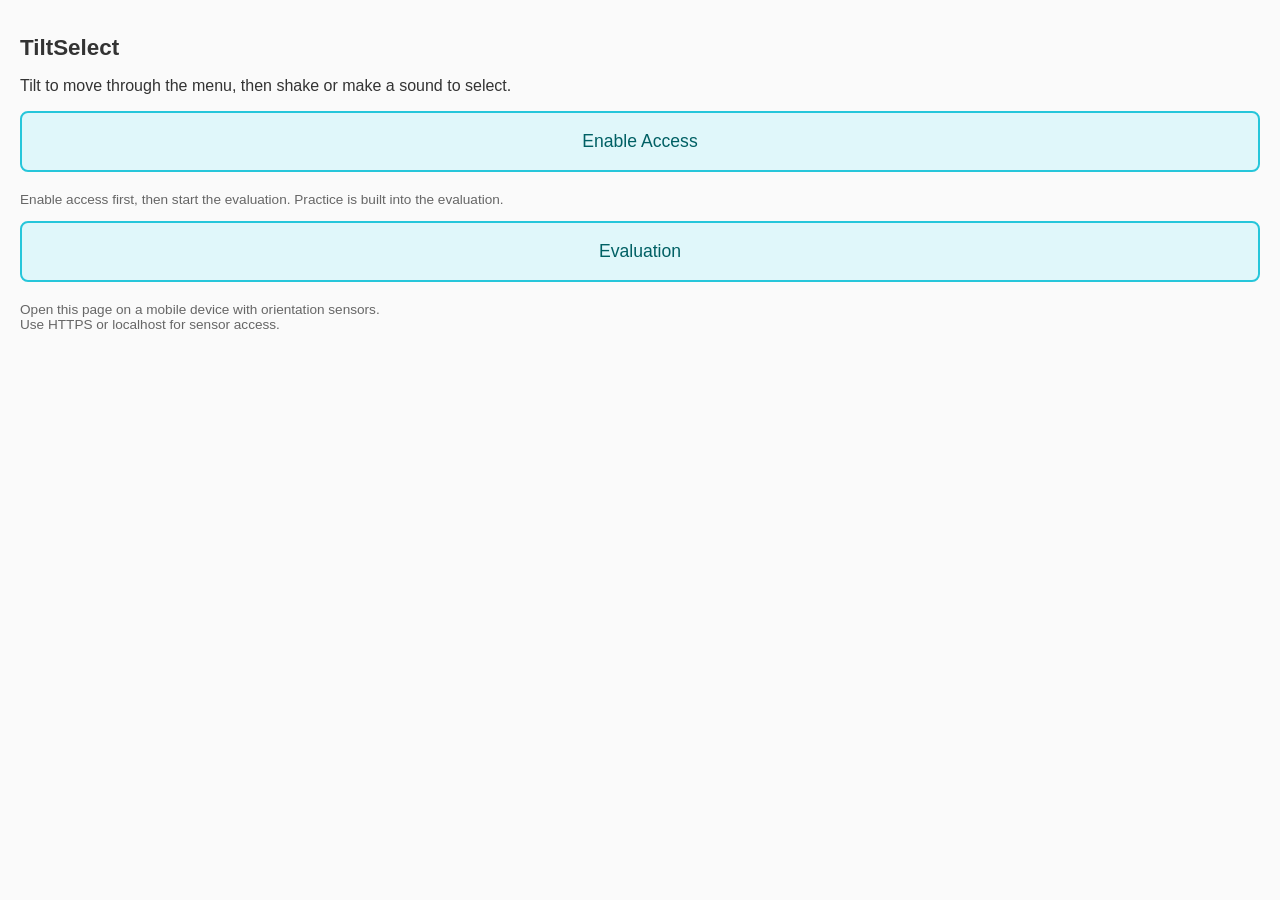
<file: index.html>
<!DOCTYPE html>
<html lang="en">
  <head>
    <meta charset="utf-8" />
    <meta name="viewport" content="width=device-width, initial-scale=1.0" />
    <title>TiltSelect</title>
    <style>
      body {
        font-family: Arial, Helvetica, sans-serif;
        margin: 0;
        padding: 20px;
        background: #fafafa;
        color: #333;
      }
      h1 { font-size: 1.4em; margin-bottom: 10px; }
      .nav-btn {
        display: block;
        width: 100%;
        padding: 18px;
        margin: 10px 0;
        font-size: 1.1em;
        border: 2px solid #26c6da;
        border-radius: 8px;
        background: #e0f7fa;
        color: #006064;
        cursor: pointer;
      }
      .nav-btn:active { background: #b2ebf2; }
      .info { font-size: 0.85em; color: #666; margin-top: 20px; }
    </style>
  </head>
  <body>
    <h1>TiltSelect</h1>
    <p>Tilt to move through the menu, then shake or make a sound to select.</p>
    <button class="nav-btn" id="enable-access-btn" onclick="enableAccess()">
      Enable Access
    </button>

    <p class="info" id="access-status">
      Enable access first, then start the evaluation. Practice is built into the evaluation.
    </p>

    <button class="nav-btn" onclick="goToEvaluation()">
      Evaluation
    </button>

    <p class="info">
      Open this page on a mobile device with orientation sensors.<br />
      Use HTTPS or localhost for sensor access.
    </p>

    <script>
      async function enableAccess() {
        const button = document.getElementById("enable-access-btn");
        const status = document.getElementById("access-status");

        button.disabled = true;
        button.textContent = "Enabling...";
        status.textContent = "Allow access when your phone asks.";

        try {
          if (
            typeof DeviceOrientationEvent !== "undefined" &&
            typeof DeviceOrientationEvent.requestPermission === "function"
          ) {
            await DeviceOrientationEvent.requestPermission();
          }

          if (
            typeof DeviceMotionEvent !== "undefined" &&
            typeof DeviceMotionEvent.requestPermission === "function"
          ) {
            await DeviceMotionEvent.requestPermission();
          }

          await navigator.mediaDevices.getUserMedia({ audio: true });
          sessionStorage.setItem("tiltselect_access_ready", "1");
          button.textContent = "Access Enabled";
          status.textContent =
            "Access enabled. You can now start the evaluation.";
        } catch (error) {
          sessionStorage.removeItem("tiltselect_access_ready");
          button.disabled = false;
          button.textContent = "Enable Access";
          status.textContent =
            "Access was not enabled. Please try again and allow the prompts.";
        }
      }

      function goToEvaluation() {
        const params = new URLSearchParams(window.location.search);
        const isAdmin = params.get("admin") === "1";
        location.href = isAdmin ? "evaluation.html?admin=1" : "evaluation.html";
      }

      if (sessionStorage.getItem("tiltselect_access_ready") === "1") {
        document.getElementById("enable-access-btn").textContent = "Access Enabled";
        document.getElementById("access-status").textContent =
          "Access is already enabled. You can now start the evaluation.";
      }
    </script>
  </body>
</html>
</file>
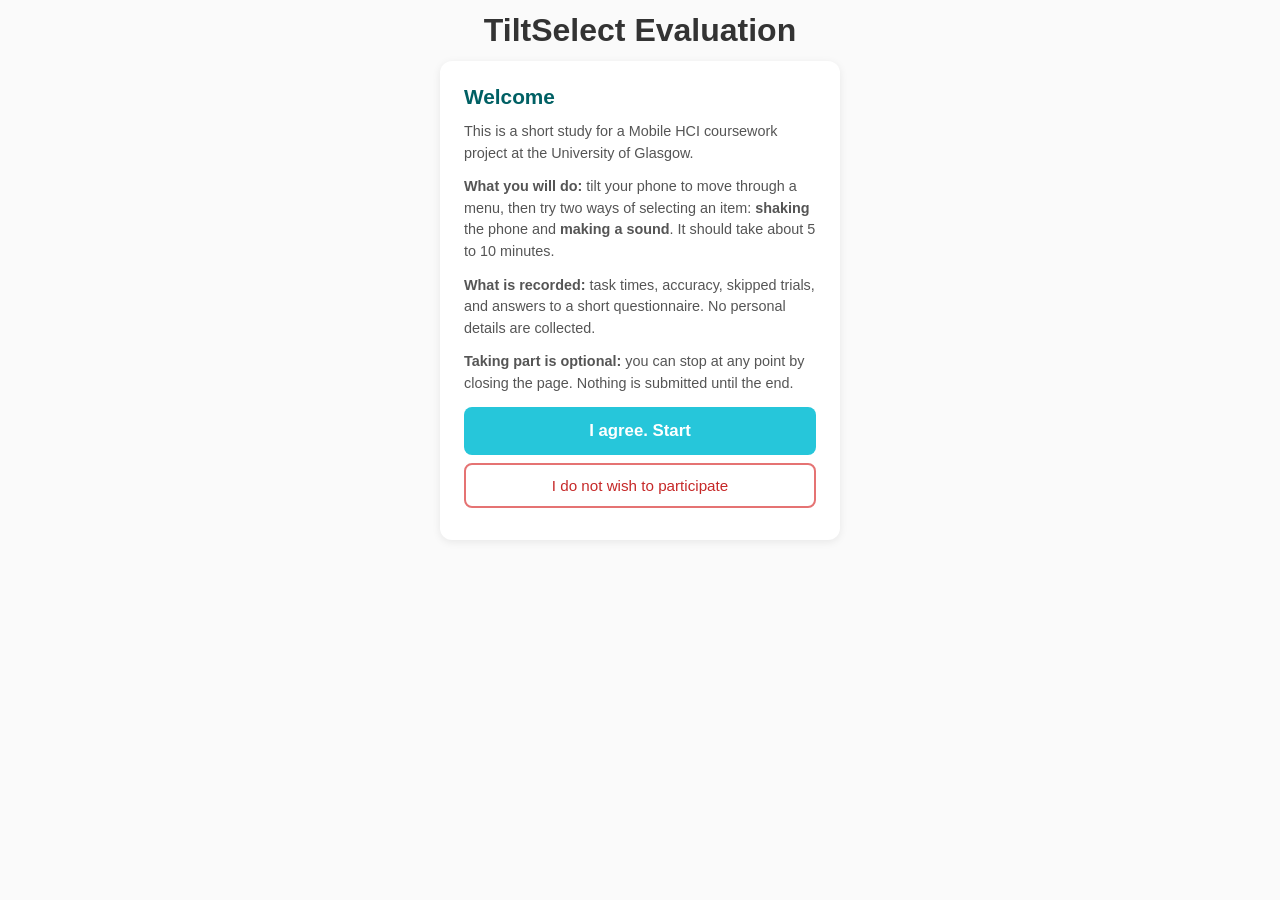
<file: evaluation.html>
<!DOCTYPE html>
<html lang="en">
  <head>
    <meta charset="utf-8" />
    <meta name="viewport" content="width=device-width, initial-scale=1.0" />
    <title>TiltSelect Evaluation</title>
    <link rel="stylesheet" href="style.css" />
  </head>
  <body>
    <div class="eval-header">
      <h1>TiltSelect Evaluation</h1>
    </div>

    <div id="consent-screen" class="screen">
      <div class="card">
        <h2>Welcome</h2>
        <p>This is a short study for a Mobile HCI coursework project at the University of Glasgow.</p>
        <p><strong>What you will do:</strong> tilt your phone to move through a menu, then try two ways of selecting an item: <strong>shaking</strong> the phone and <strong>making a sound</strong>. It should take about 5 to 10 minutes.</p>
        <p><strong>What is recorded:</strong> task times, accuracy, skipped trials, and answers to a short questionnaire. No personal details are collected.</p>
        <p><strong>Taking part is optional:</strong> you can stop at any point by closing the page. Nothing is submitted until the end.</p>
        <button class="btn-primary" onclick="acceptConsent()">I agree. Start</button>
        <button class="btn-secondary btn-danger" onclick="declineConsent()">I do not wish to participate</button>
      </div>
    </div>

    <div id="calibration-screen" class="screen" style="display:none;">
      <div class="card" style="text-align:center;">
        <h2>Calibration</h2>
        <p>Hold your phone in a comfortable, natural position.</p>
        <p>Hold still for a moment.</p>
        <div style="margin:16px 0;">
          <div style="background:#e0e0e0; border-radius:8px; height:12px; overflow:hidden;">
            <div id="cal-bar" style="background:#26c6da; height:100%; width:0%; transition:width 0.3s;"></div>
          </div>
          <p class="hint" id="cal-status">Waiting for sensor data...</p>
        </div>
      </div>
    </div>

    <div id="instructions-screen" class="screen" style="display:none;">
      <div class="card">
        <h2>How It Works</h2>
        <div id="condition-label" style="text-align:center; padding:8px 14px; border-radius:6px; font-size:0.85em; font-weight:bold; margin-bottom:12px; background:#e0f7fa; color:#006064;"></div>
        <div class="instruction-step">
          <div class="instruction-num">1</div>
          <div><strong>Tilt up/down</strong> to move the highlight through the menu items.</div>
        </div>
        <div class="instruction-step">
          <div class="instruction-num">2</div>
          <div><strong>Hold still</strong> on your target. The indicator will turn orange when it is ready.</div>
        </div>
        <div class="instruction-step">
          <div class="instruction-num">3</div>
          <div id="instruction-confirm"></div>
        </div>
        <p style="margin-top:16px; font-size:0.9em; color:#666;">You will start with practice. Take as long as you need. When you are ready, tap <strong>I'm ready</strong> to begin the real trials.</p>
        <button class="btn-primary" onclick="startOpenPractice()">Start Practice</button>
      </div>
    </div>

    <div id="eval-ui" style="display:none;">

      <div class="phase-banner" id="phase-banner">Practice</div>

      <div class="eval-info" id="trial-info" style="display:none;">
        <span>Trial <strong><span id="info-trial">0</span></strong> of <strong><span id="info-total">0</span></strong></span>
      </div>

      <div class="target-prompt waiting" id="target-prompt">
        Tap "Next" to begin
      </div>

      <div id="status-bar" class="status-bar status-targeting">Ready</div>

      <div class="shake-indicator" id="confirm-indicator">
        <div class="shake-icon" id="confirm-icon">&#8651;</div>
        <span id="confirm-label">Ready</span>
      </div>

      <div id="menu-container" class="menu-container">
        <div class="scrollbar-track" id="scrollbar-track">
          <div class="scrollbar-thumb" id="scrollbar-thumb"></div>
        </div>
        <div class="menu-items" id="menu-items">
          <div class="menu-item" data-index="0">Netflix</div>
          <div class="menu-item" data-index="1">YouTube</div>
          <div class="menu-item" data-index="2">Instagram</div>
          <div class="menu-item" data-index="3">Snapchat</div>
          <div class="menu-item" data-index="4">WhatsApp</div>
        </div>
      </div>

      <div class="eval-controls" id="eval-controls">
        <button id="next-trial-btn" onclick="nextTrial()">Next</button>
        <button id="skip-btn" onclick="skipTrial()" style="display:none; background:#fff3e0; border-color:#e65100; color:#e65100;">Skip this one</button>
      </div>

      <button class="btn-primary" id="ready-btn" onclick="endOpenPractice()" style="display:none; margin-top:8px; background:#ff9800;">I'm ready. Start the real trials</button>
    </div>

    <div class="screen" id="survey-screen" style="display:none;">
      <div class="card">
        <h3 id="survey-title">Post-Condition Questionnaire</h3>
        <p style="font-size:0.85em; color:#666; margin-bottom:12px;">
          Rate each statement from 1 (Strongly Disagree) to 7 (Strongly Agree).
        </p>

        <div class="survey-question">
          <p>1. It was easy to navigate to the correct item by tilting.</p>
          <div class="likert-scale">
            <label><input type="radio" name="q1" value="1" />1<br/>Strongly Disagree</label>
            <label><input type="radio" name="q1" value="2" />2</label>
            <label><input type="radio" name="q1" value="3" />3</label>
            <label><input type="radio" name="q1" value="4" />4</label>
            <label><input type="radio" name="q1" value="5" />5</label>
            <label><input type="radio" name="q1" value="6" />6</label>
            <label><input type="radio" name="q1" value="7" />7<br/>Strongly Agree</label>
          </div>
        </div>

        <div class="survey-question">
          <p>2. It was easy to confirm my selection using this method.</p>
          <div class="likert-scale">
            <label><input type="radio" name="q2" value="1" />1<br/>Strongly Disagree</label>
            <label><input type="radio" name="q2" value="2" />2</label>
            <label><input type="radio" name="q2" value="3" />3</label>
            <label><input type="radio" name="q2" value="4" />4</label>
            <label><input type="radio" name="q2" value="5" />5</label>
            <label><input type="radio" name="q2" value="6" />6</label>
            <label><input type="radio" name="q2" value="7" />7<br/>Strongly Agree</label>
          </div>
        </div>

        <div class="survey-question">
          <p>3. The confirmation method felt natural and intuitive.</p>
          <div class="likert-scale">
            <label><input type="radio" name="q3" value="1" />1<br/>Strongly Disagree</label>
            <label><input type="radio" name="q3" value="2" />2</label>
            <label><input type="radio" name="q3" value="3" />3</label>
            <label><input type="radio" name="q3" value="4" />4</label>
            <label><input type="radio" name="q3" value="5" />5</label>
            <label><input type="radio" name="q3" value="6" />6</label>
            <label><input type="radio" name="q3" value="7" />7<br/>Strongly Agree</label>
          </div>
        </div>

        <div class="survey-question">
          <p>4. The confirmation action required too much physical effort.</p>
          <div class="likert-scale">
            <label><input type="radio" name="q4" value="1" />1<br/>Strongly Disagree</label>
            <label><input type="radio" name="q4" value="2" />2</label>
            <label><input type="radio" name="q4" value="3" />3</label>
            <label><input type="radio" name="q4" value="4" />4</label>
            <label><input type="radio" name="q4" value="5" />5</label>
            <label><input type="radio" name="q4" value="6" />6</label>
            <label><input type="radio" name="q4" value="7" />7<br/>Strongly Agree</label>
          </div>
        </div>

        <div class="survey-question">
          <p>5. The system sometimes confirmed when I did not intend it to.</p>
          <div class="likert-scale">
            <label><input type="radio" name="q5" value="1" />1<br/>Strongly Disagree</label>
            <label><input type="radio" name="q5" value="2" />2</label>
            <label><input type="radio" name="q5" value="3" />3</label>
            <label><input type="radio" name="q5" value="4" />4</label>
            <label><input type="radio" name="q5" value="5" />5</label>
            <label><input type="radio" name="q5" value="6" />6</label>
            <label><input type="radio" name="q5" value="7" />7<br/>Strongly Agree</label>
          </div>
        </div>

        <div class="survey-question">
          <p>6. The visual feedback made it clear what was happening at all times.</p>
          <div class="likert-scale">
            <label><input type="radio" name="q6" value="1" />1<br/>Strongly Disagree</label>
            <label><input type="radio" name="q6" value="2" />2</label>
            <label><input type="radio" name="q6" value="3" />3</label>
            <label><input type="radio" name="q6" value="4" />4</label>
            <label><input type="radio" name="q6" value="5" />5</label>
            <label><input type="radio" name="q6" value="6" />6</label>
            <label><input type="radio" name="q6" value="7" />7<br/>Strongly Agree</label>
          </div>
        </div>

        <div class="survey-question">
          <p>7. I was able to complete selections quickly.</p>
          <div class="likert-scale">
            <label><input type="radio" name="q7" value="1" />1<br/>Strongly Disagree</label>
            <label><input type="radio" name="q7" value="2" />2</label>
            <label><input type="radio" name="q7" value="3" />3</label>
            <label><input type="radio" name="q7" value="4" />4</label>
            <label><input type="radio" name="q7" value="5" />5</label>
            <label><input type="radio" name="q7" value="6" />6</label>
            <label><input type="radio" name="q7" value="7" />7<br/>Strongly Agree</label>
          </div>
        </div>

        <div class="survey-question">
          <p>8. I would feel comfortable using this method in a public setting.</p>
          <div class="likert-scale">
            <label><input type="radio" name="q8" value="1" />1<br/>Strongly Disagree</label>
            <label><input type="radio" name="q8" value="2" />2</label>
            <label><input type="radio" name="q8" value="3" />3</label>
            <label><input type="radio" name="q8" value="4" />4</label>
            <label><input type="radio" name="q8" value="5" />5</label>
            <label><input type="radio" name="q8" value="6" />6</label>
            <label><input type="radio" name="q8" value="7" />7<br/>Strongly Agree</label>
          </div>
        </div>

        <div id="comparison-questions" style="display:none;">
          <hr style="margin:20px 0; border:none; border-top:1px solid #ddd;" />
          <p style="font-size:0.85em; color:#006064; font-weight:bold; margin-bottom:12px;">
            Now that you have tried both methods:
          </p>

          <div class="survey-question">
            <p>9. Which confirmation method did you prefer overall?</p>
            <div style="display:flex; gap:8px;">
              <label style="flex:1; display:flex; align-items:center; gap:6px; font-size:0.9em; cursor:pointer;">
                <input type="radio" name="q9" value="shake" /> Shake
              </label>
              <label style="flex:1; display:flex; align-items:center; gap:6px; font-size:0.9em; cursor:pointer;">
                <input type="radio" name="q9" value="sound" /> Sound
              </label>
              <label style="flex:1; display:flex; align-items:center; gap:6px; font-size:0.9em; cursor:pointer;">
                <input type="radio" name="q9" value="no_preference" /> No preference
              </label>
            </div>
          </div>

          <div class="survey-question">
            <p>10. In which situation would you prefer <strong>shake</strong> over <strong>sound</strong>?</p>
            <textarea id="context-text" class="form-input" style="height:60px;" placeholder="e.g. noisy environment, public transport..."></textarea>
          </div>

          <div class="survey-question">
            <p>11. Any other comments about either method?</p>
            <textarea id="preference-text" class="form-input" style="height:60px;" placeholder="What worked well? What was frustrating?"></textarea>
          </div>

          <div class="survey-question">
            <p>12. What device did you use for this study?</p>
            <input type="text" id="device-text" class="form-input" placeholder="e.g. iPhone 14, Samsung Galaxy S23..." />
          </div>
        </div>

        <button class="btn-primary" onclick="submitSurvey()">Submit</button>
      </div>
    </div>

    <div id="condition2-screen" class="screen" style="display:none;">
      <div class="card" style="text-align:center;">
        <h2>Part 1 Complete!</h2>
        <p>You have completed the first method.</p>
        <p>Next you will try the <strong>second method</strong>. The tilt navigation stays the same. Only the way you <strong>select</strong> changes.</p>
        <p id="condition2-description" style="font-weight:bold; color:#006064;"></p>
        <button class="btn-primary" onclick="startCondition2()">Continue</button>
      </div>
    </div>

    <div id="thankyou-screen" class="screen" style="display:none;">
      <div class="card" style="text-align:center;">
        <h2>Thank You!</h2>
        <p>Your responses have been submitted successfully.</p>
        <p style="font-size:0.85em; color:#666;">You may now close this page.</p>
        <button class="btn-primary" onclick="location.href='index.html'">Done</button>
      </div>
    </div>

    <div id="declined-screen" class="screen" style="display:none;">
      <div class="card" style="text-align:center;">
        <h2>Thank You</h2>
        <p>No problem. No data has been collected. You may close this page.</p>
        <a href="index.html" class="back-link">&larr; Back to home</a>
      </div>
    </div>

    <script>
      const MENU_LABELS = ["Netflix", "YouTube", "Instagram", "Snapchat", "WhatsApp"];
      const MENU_COUNT = 5;
      const REAL_TRIALS = 8;

      const TILT_RANGE = 30;
      const SMOOTHING = 0.25;
      const HYSTERESIS_DEG = 2;

      const SHAKE_THRESHOLD = 25;
      const SOUND_THRESHOLD = 0.15;
      const STABILITY_MS = 200;
      const COOLDOWN_MS = 1000;

      const CAL_SAMPLES = 20;
      let calSamples = [];
      let calDone = false;

      let participantId = "P" + Date.now().toString(36).toUpperCase();

      let conditionOrder = [];
      let conditionIndex = 0;

      let sensorsReady = false;
      let orientationReceived = false;
      let motionReceived = false;

      let trials = [];
      let trialResults = [];
      let currentTrialIndex = -1;
      let trialActive = false;
      let trialStartTime = 0;
      let trialRetries = 0;
      let targetIndex = -1;
      let isPractice = true;
      let isOpenPractice = false;

      let allConditionResults = [];

      let appState = "idle";
      let currentIndex = -1;
      let neutralBeta = 0;
      let smoothBeta = null;
      let smoothGamma = null;
      let targetStableSince = 0;
      let lastConfirmTime = 0;
      let cooldownUntil = 0;

      let audioContext = null;
      let analyser = null;
      let micStream = null;
      let audioDataArray = null;
      let micReady = false;

      const menuItems = document.querySelectorAll(".menu-item");
      const scrollThumb = document.getElementById("scrollbar-thumb");
      const scrollTrack = document.getElementById("scrollbar-track");
      const statusBar = document.getElementById("status-bar");
      const targetPrompt = document.getElementById("target-prompt");
      const confirmLabel = document.getElementById("confirm-label");
      const confirmIndicator = document.getElementById("confirm-indicator");
      const confirmIcon = document.getElementById("confirm-icon");
      const phaseBanner = document.getElementById("phase-banner");

      function currentCondition() { return conditionOrder[conditionIndex]; }

      function showScreen(id) {
        document.querySelectorAll(".screen").forEach(s => s.style.display = "none");
        document.getElementById("eval-ui").style.display = "none";
        if (id) document.getElementById(id).style.display = "block";
      }

      function acceptConsent() {
        if (Math.random() < 0.5) {
          conditionOrder = ["shake", "sound"];
        } else {
          conditionOrder = ["sound", "shake"];
        }
        conditionIndex = 0;
        startEvaluation();
      }

      function declineConsent() { showScreen("declined-screen"); }

      async function startEvaluation() {
        if (sessionStorage.getItem("tiltselect_access_ready") !== "1") {
          alert("Please go back to the home page and enable access before starting the evaluation.");
          return;
        }

        window.addEventListener("deviceorientation", onOrientation);
        window.addEventListener("devicemotion", onMotion);

        try {
          micStream = await navigator.mediaDevices.getUserMedia({ audio: true });
          audioContext = new (window.AudioContext || window.webkitAudioContext)();
          let source = audioContext.createMediaStreamSource(micStream);
          analyser = audioContext.createAnalyser();
          analyser.fftSize = 512;
          source.connect(analyser);
          audioDataArray = new Uint8Array(analyser.fftSize);
          micReady = true;
        } catch (err) {
          micReady = false;
        }

        startAutoCalibration();
      }

      function startAutoCalibration() {
        showScreen("calibration-screen");
        calSamples = [];
        calDone = false;
        document.getElementById("cal-bar").style.width = "0%";
        document.getElementById("cal-bar").style.background = "#26c6da";
        document.getElementById("cal-status").textContent = orientationReceived
          ? "Calibrating. Hold still" : "Waiting for sensor data.";
      }

      function addCalSample(beta) {
        if (calDone) return;
        calSamples.push(beta);
        let pct = Math.min(100, Math.round((calSamples.length / CAL_SAMPLES) * 100));
        document.getElementById("cal-bar").style.width = pct + "%";
        document.getElementById("cal-status").textContent = "Calibrating. Hold still";

        if (calSamples.length >= CAL_SAMPLES) {
          calDone = true;
          neutralBeta = calSamples.reduce((a, b) => a + b, 0) / calSamples.length;
          document.getElementById("cal-bar").style.width = "100%";
          document.getElementById("cal-bar").style.background = "#66bb6a";
          document.getElementById("cal-status").textContent = "Calibrated!";
          setTimeout(() => { showInstructions(); }, 600);
        }
      }

      function showInstructions() {
        let cond = currentCondition();
        let condLabel = document.getElementById("condition-label");
        let instrConfirm = document.getElementById("instruction-confirm");

        if (cond === "shake") {
          condLabel.textContent = "Method: Shake";
          instrConfirm.innerHTML = "<strong>Shake the phone</strong> to select the highlighted item. You should feel a short vibration.";
          confirmIcon.innerHTML = "&#8651;";
        } else {
          condLabel.textContent = "Method: Sound";
          instrConfirm.innerHTML = "<strong>Make a sound</strong> like saying \"go\", clapping, or tapping the table to select the highlighted item.";
          confirmIcon.innerHTML = "&#127908;";
        }
        showScreen("instructions-screen");
      }

      function startOpenPractice() {
        isPractice = true;
        isOpenPractice = true;
        currentTrialIndex = -1;
        currentIndex = -1;

        phaseBanner.textContent = "Free Practice";
        phaseBanner.className = "phase-banner phase-practice";
        document.getElementById("trial-info").style.display = "none";
        document.getElementById("ready-btn").style.display = "block";
        document.getElementById("skip-btn").style.display = "none";

        showScreen(null);
        document.getElementById("eval-ui").style.display = "block";

        appState = "targeting";
        trials = generateTrials(50);
        targetPrompt.textContent = 'Tap "Next" to try a selection';
        targetPrompt.className = "target-prompt waiting";
        updateConfirmLabel("idle");
        document.getElementById("next-trial-btn").disabled = false;
      }

      function endOpenPractice() {
        isPractice = false;
        isOpenPractice = false;
        trials = generateTrials(REAL_TRIALS);
        trialResults = [];
        currentTrialIndex = -1;
        currentIndex = -1;

        phaseBanner.textContent = "Study";
        phaseBanner.className = "phase-banner phase-study";
        document.getElementById("trial-info").style.display = "flex";
        document.getElementById("info-total").textContent = REAL_TRIALS;
        document.getElementById("ready-btn").style.display = "none";
        document.getElementById("skip-btn").style.display = "block";

        appState = "targeting";
        targetPrompt.textContent = 'Tap "Next" to begin';
        targetPrompt.className = "target-prompt waiting";
        updateConfirmLabel("idle");
        document.getElementById("next-trial-btn").disabled = false;
      }

      function generateTrials(n) {
        let list = [];
        for (let i = 0; i < MENU_COUNT; i++) list.push(i);
        while (list.length < n) list.push(Math.floor(Math.random() * MENU_COUNT));
        for (let i = list.length - 1; i > 0; i--) {
          let j = Math.floor(Math.random() * (i + 1));
          [list[i], list[j]] = [list[j], list[i]];
        }
        for (let i = 1; i < list.length; i++) {
          if (list[i] === list[i - 1]) {
            for (let k = i + 1; k < list.length; k++) {
              if (list[k] !== list[i - 1]) { [list[i], list[k]] = [list[k], list[i]]; break; }
            }
          }
        }
        return list;
      }

      function nextTrial() {
        currentTrialIndex++;

        if (!isOpenPractice && !isPractice && currentTrialIndex >= REAL_TRIALS) {
          endCondition();
          return;
        }

        if (currentTrialIndex >= trials.length) {
          trials = generateTrials(50);
          currentTrialIndex = 0;
        }

        targetIndex = trials[currentTrialIndex];
        trialActive = true;
        trialStartTime = Date.now();
        trialRetries = 0;
        appState = "targeting";

        if (!isOpenPractice) {
          document.getElementById("info-trial").textContent = currentTrialIndex + 1;
        }

        targetPrompt.textContent = "Select: " + MENU_LABELS[targetIndex];
        targetPrompt.className = "target-prompt waiting";
        statusBar.textContent = "Tilt to navigate.";
        statusBar.className = "status-bar status-targeting";
        confirmIndicator.classList.remove("shake-confirmed", "shake-cooldown", "shake-ready");
        updateConfirmLabel("waiting");

        document.getElementById("next-trial-btn").disabled = true;
        document.getElementById("skip-btn").disabled = false;
        menuItems.forEach(item => item.classList.remove("highlighted", "confirmed"));
      }

      function skipTrial() {
        if (!trialActive) return;
        let elapsed = Date.now() - trialStartTime;
        trialActive = false;

        if (!isPractice && !isOpenPractice) {
          trialResults.push({
            trial: currentTrialIndex + 1,
            target: MENU_LABELS[targetIndex],
            selected: "SKIPPED",
            correct: false,
            time: elapsed,
            retries: trialRetries,
            skipped: true
          });
        }

        targetPrompt.textContent = "Skipped. Move to the next trial";
        targetPrompt.className = "target-prompt incorrect";
        document.getElementById("next-trial-btn").disabled = false;
        document.getElementById("skip-btn").disabled = true;
        appState = "targeting";
      }

      function recordActivation(selectedIndex) {
        if (!trialActive) return;
        let elapsed = Date.now() - trialStartTime;
        let correct = selectedIndex === targetIndex;

        if (correct) {
          trialActive = false;
          appState = "idle";
          if (!isPractice && !isOpenPractice) {
            trialResults.push({
              trial: currentTrialIndex + 1,
              target: MENU_LABELS[targetIndex],
              selected: MENU_LABELS[selectedIndex],
              correct: true,
              time: elapsed,
              retries: trialRetries,
              skipped: false
            });
          }
          targetPrompt.textContent = "Correct. Tap Next to continue.";
          targetPrompt.className = "target-prompt correct";
          statusBar.textContent = "Correct. Tap Next.";
          statusBar.className = "status-bar status-confirmed";
          confirmIndicator.classList.remove("shake-ready", "shake-cooldown");
          confirmLabel.textContent = "Tap Next to continue";
          document.getElementById("next-trial-btn").disabled = false;
          document.getElementById("skip-btn").disabled = true;
        } else {
          trialRetries++;
          if (!isPractice && !isOpenPractice) {
            trialResults.push({
              trial: currentTrialIndex + 1,
              target: MENU_LABELS[targetIndex],
              selected: MENU_LABELS[selectedIndex],
              correct: false,
              time: elapsed,
              retries: trialRetries,
              skipped: false
            });
          }
          targetPrompt.textContent =
            "Target: " + MENU_LABELS[targetIndex] +
            " | You chose: " + MENU_LABELS[selectedIndex] +
            ". Try again.";
          targetPrompt.className = "target-prompt incorrect";
          statusBar.textContent = "Try again.";
          statusBar.className = "status-bar status-targeting";
          updateConfirmLabel("waiting");
        }
      }

      function endCondition() {
        trialActive = false;
        appState = "idle";

        if (conditionIndex === 1) {
          document.getElementById("comparison-questions").style.display = "block";
          document.getElementById("survey-title").textContent =
            "Final Questionnaire (" + currentCondition() + " confirmation)";
        } else {
          document.getElementById("comparison-questions").style.display = "none";
          document.getElementById("survey-title").textContent =
            "Questionnaire (" + currentCondition() + " confirmation)";
        }

        document.querySelectorAll('#survey-screen input[type="radio"]').forEach(r => r.checked = false);
        document.getElementById("eval-ui").style.display = "none";
        showScreen("survey-screen");
      }

      function onOrientation(event) {
        let beta = event.beta;
        if (beta === null) return;
        orientationReceived = true;

        smoothBeta = smoothBeta === null ? beta : SMOOTHING * beta + (1 - SMOOTHING) * smoothBeta;
        smoothGamma = event.gamma;

        if (!calDone && document.getElementById("calibration-screen").style.display !== "none") {
          addCalSample(beta);
          return;
        }

        if (appState === "idle") return;

        let now = Date.now();

        if (appState === "cooldown") {
          if (now >= cooldownUntil) {
            appState = "targeting";
            statusBar.className = "status-bar status-targeting";
            confirmIndicator.classList.remove("shake-confirmed", "shake-cooldown");
            menuItems.forEach(item => item.classList.remove("confirmed"));
            if (trialActive) {
              statusBar.textContent = "Tilt to navigate.";
              updateConfirmLabel("waiting");
            } else {
              statusBar.textContent = "Ready";
              updateConfirmLabel("idle");
            }
          }
          return;
        }

        let relBeta = smoothBeta - neutralBeta;
        let ratio = (relBeta + TILT_RANGE) / (2 * TILT_RANGE);
        ratio = Math.max(0, Math.min(1, ratio));

        let trackHeight = scrollTrack.getBoundingClientRect().height;
        let thumbHeight = scrollThumb.getBoundingClientRect().height;
        scrollThumb.style.top = ratio * (trackHeight - thumbHeight) + "px";

        let rawIndex = Math.min(MENU_COUNT - 1, Math.floor(ratio * MENU_COUNT));
        let newIndex = applyHysteresis(rawIndex, relBeta);

        if (newIndex !== currentIndex) {
          currentIndex = newIndex;
          targetStableSince = now;
          highlightItem(currentIndex);
        }

        let stableDuration = now - targetStableSince;
        if (stableDuration >= STABILITY_MS && appState === "targeting") {
          confirmIndicator.classList.add("shake-ready");
          updateConfirmLabel("ready");
        } else if (appState === "targeting") {
          confirmIndicator.classList.remove("shake-ready");
          updateConfirmLabel("waiting");
        }
      }

      function onMotion(event) {
        let acc = event.acceleration;
        if (!acc) return;
        motionReceived = true;

        if (currentCondition() !== "shake") return;
        let magnitude = Math.sqrt(acc.x * acc.x + acc.y * acc.y + acc.z * acc.z);
        if (appState !== "targeting") return;

        let now = Date.now();
        if (magnitude > SHAKE_THRESHOLD && now - lastConfirmTime > COOLDOWN_MS) {
          let stableDuration = now - targetStableSince;
          if (stableDuration >= STABILITY_MS && currentIndex >= 0) {
            lastConfirmTime = now;
            doActivation(currentIndex);
          }
        }
      }

      function checkSound() {
        requestAnimationFrame(checkSound);
        if (currentCondition() !== "sound" || !micReady || !analyser) return;
        if (appState !== "targeting") return;

        analyser.getByteTimeDomainData(audioDataArray);
        let sum = 0;
        for (let i = 0; i < audioDataArray.length; i++) {
          let val = (audioDataArray[i] - 128) / 128;
          sum += val * val;
        }
        let rms = Math.sqrt(sum / audioDataArray.length);

        let now = Date.now();
        if (rms > SOUND_THRESHOLD && now - lastConfirmTime > COOLDOWN_MS) {
          let stableDuration = now - targetStableSince;
          if (stableDuration >= STABILITY_MS && currentIndex >= 0) {
            lastConfirmTime = now;
            doActivation(currentIndex);
          }
        }
      }

      function applyHysteresis(rawIndex, relBeta) {
        if (currentIndex < 0) return rawIndex;
        if (rawIndex === currentIndex) return currentIndex;
        let itemSize = (2 * TILT_RANGE) / MENU_COUNT;
        if (rawIndex > currentIndex) {
          let boundary = -TILT_RANGE + (currentIndex + 1) * itemSize;
          if (relBeta > boundary + HYSTERESIS_DEG) return rawIndex;
        } else {
          let boundary = -TILT_RANGE + currentIndex * itemSize;
          if (relBeta < boundary - HYSTERESIS_DEG) return rawIndex;
        }
        return currentIndex;
      }

      function highlightItem(index) {
        menuItems.forEach((item, i) => {
          item.classList.remove("highlighted", "confirmed");
          if (i === index) item.classList.add("highlighted");
        });
      }

      function updateConfirmLabel(state) {
        let cond = currentCondition();
        if (state === "idle") {
          confirmLabel.textContent = cond === "shake" ? "Shake to select" : "Make a sound to select";
        } else if (state === "waiting") {
          confirmLabel.textContent = "Hold still";
        } else if (state === "ready") {
          confirmLabel.textContent = cond === "shake"
            ? "Shake now for " + MENU_LABELS[currentIndex]
            : "Make a sound now for " + MENU_LABELS[currentIndex];
        } else if (state === "confirmed") {
          confirmLabel.textContent = "Confirmed!";
        } else if (state === "cooldown") {
          confirmLabel.textContent = "Wait...";
        }
      }

      function doActivation(index) {
        menuItems.forEach(item => item.classList.remove("highlighted"));
        menuItems[index].classList.add("confirmed");
        if (navigator.vibrate) navigator.vibrate(80);

        statusBar.textContent = "Selected: " + MENU_LABELS[index];
        statusBar.className = "status-bar status-confirmed";
        confirmIndicator.classList.remove("shake-ready");
        confirmIndicator.classList.add("shake-confirmed");
        updateConfirmLabel("confirmed");

        recordActivation(index);

        if (!trialActive) {
          return;
        }

        cooldownUntil = Date.now() + COOLDOWN_MS;
        appState = "cooldown";
        confirmIndicator.classList.add("shake-cooldown");
        setTimeout(() => { updateConfirmLabel("cooldown"); }, 300);
      }

      const SHEET_URL = "https://script.google.com/macros/s/AKfycbw0i0-_ZWfTSP1jZcOXZDW0CVRqY0u0OZHPwIyl6TLFELV_itfpTxDgdJfaWSKfDY1yiA/exec";

      function submitSurvey() {
        let surveyData = {};
        for (let i = 1; i <= 8; i++) {
          let selected = document.querySelector('input[name="q' + i + '"]:checked');
          surveyData["q" + i] = selected ? parseInt(selected.value) : null;
        }
        if (conditionIndex === 1) {
          let prefRadio = document.querySelector('input[name="q9"]:checked');
          surveyData.preference = prefRadio ? prefRadio.value : null;
          surveyData.contextComment = document.getElementById("context-text").value || "";
          surveyData.openComment = document.getElementById("preference-text").value || "";
          surveyData.device = document.getElementById("device-text").value || "";
        }

        allConditionResults.push({
          condition: currentCondition(),
          conditionOrder: conditionIndex + 1,
          trials: trialResults,
          survey: surveyData
        });

        if (conditionIndex === 0) {
          conditionIndex = 1;
          let nextCond = currentCondition();
          document.getElementById("condition2-description").textContent =
            nextCond === "shake"
              ? "This time you will shake the phone to select."
              : "This time you will make a sound to select.";
          showScreen("condition2-screen");
        } else {
          submitAllData();
        }
      }

      function startCondition2() {
        currentIndex = -1;
        targetStableSince = 0;
        lastConfirmTime = 0;
        cooldownUntil = 0;
        showInstructions();
      }

      function postPayload(payload) {
        return fetch(SHEET_URL, {
          method: "POST",
          mode: "no-cors",
          headers: { "Content-Type": "text/plain;charset=utf-8" },
          body: JSON.stringify(payload)
        });
      }

      function submitAllData() {
        let payload = {
          participant: participantId,
          conditionOrder: conditionOrder.join(","),
          conditions: allConditionResults
        };

        let submitBtn = document.querySelector("#survey-screen .btn-primary");
        submitBtn.disabled = true;
        submitBtn.textContent = "Submitting...";

        postPayload(payload).then(() => {
          showScreen("thankyou-screen");
        }).catch(() => {
          submitBtn.textContent = "Error \u2014 tap to retry";
          submitBtn.disabled = false;
        });
      }

      function submitTestData() {
        let now = Date.now();
        let payload = {
          participant: "TEST-" + now,
          conditionOrder: "shake,sound",
          conditions: [
            {
              condition: "shake",
              conditionOrder: 1,
              trials: [
                {
                  trial: 1,
                  target: "Netflix",
                  selected: "Netflix",
                  correct: true,
                  time: 1234,
                  retries: 0,
                  skipped: false
                },
                {
                  trial: 2,
                  target: "YouTube",
                  selected: "SKIPPED",
                  correct: false,
                  time: 4321,
                  retries: 1,
                  skipped: true
                }
              ],
              survey: {
                q1: 5,
                q2: 5,
                q3: 4,
                q4: 3,
                q5: 2,
                q6: 6,
                q7: 5,
                q8: 4,
                preference: "",
                contextComment: "",
                openComment: "Admin test submission",
                device: "Admin test device"
              }
            }
          ]
        };

        postPayload(payload).then(() => {
          alert("Test data submitted.");
        }).catch(() => {
          alert("Test submission failed.");
        });
      }

      function resetData() {
        if (!confirm("Delete ALL data in the Google Sheet?")) return;
        fetch(SHEET_URL + "?action=reset", { mode: "no-cors" }).then(() => {
          alert("Reset request sent.");
        });
      }

      requestAnimationFrame(checkSound);

      if (new URLSearchParams(window.location.search).get("admin") === "1") {
        let testBtn = document.createElement("button");
        testBtn.className = "btn-secondary";
        testBtn.textContent = "Submit Test Data";
        testBtn.style.marginTop = "12px";
        testBtn.style.marginRight = "8px";
        testBtn.onclick = submitTestData;
        document.querySelector("#consent-screen .card").appendChild(testBtn);

        let resetBtn = document.createElement("button");
        resetBtn.className = "btn-secondary btn-danger";
        resetBtn.textContent = "Reset Sheet Data";
        resetBtn.style.marginTop = "12px";
        resetBtn.onclick = resetData;
        document.querySelector("#consent-screen .card").appendChild(resetBtn);
      }
    </script>
  </body>
</html>
</file>
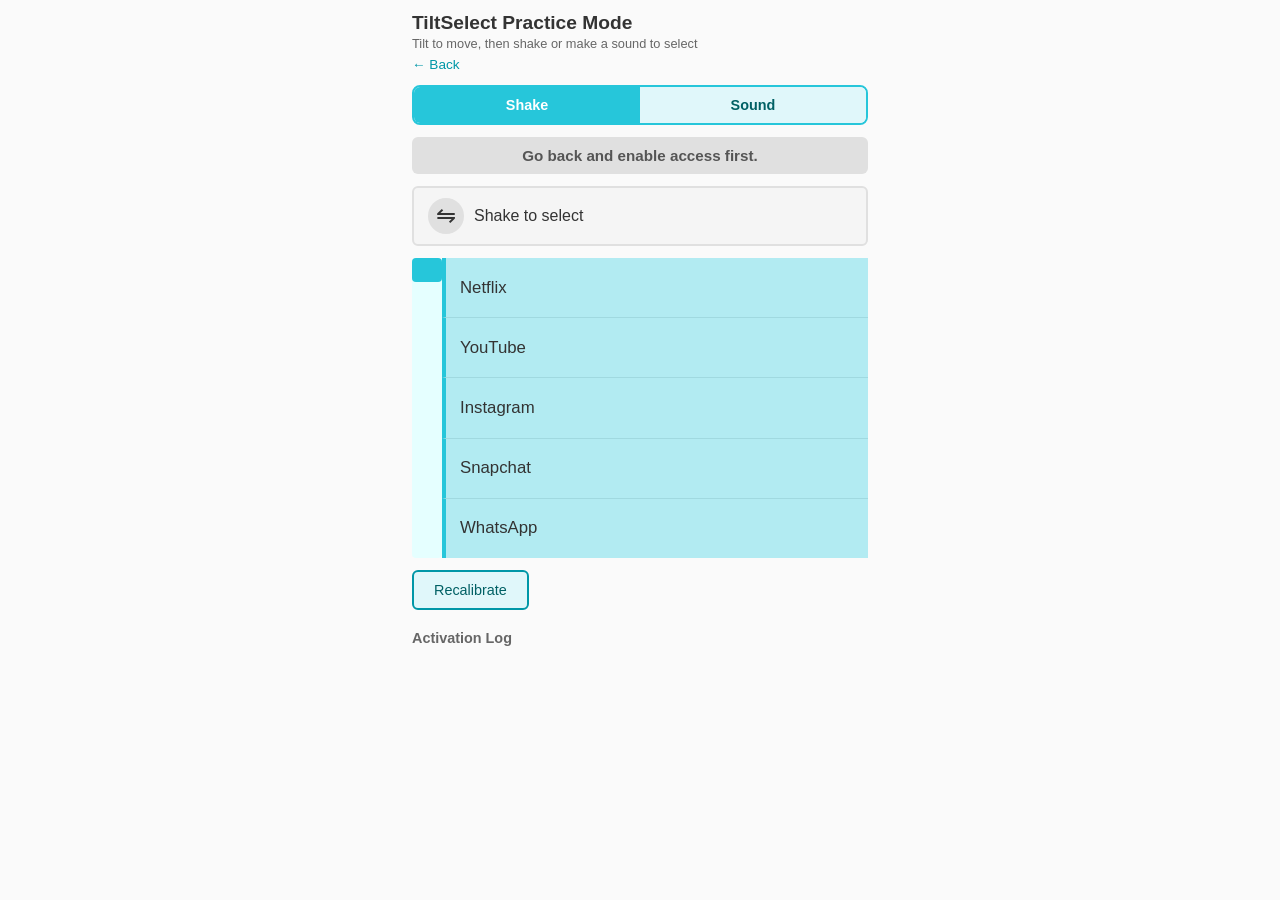
<file: prototype.html>
<!DOCTYPE html>
<html lang="en">
  <head>
    <meta charset="utf-8" />
    <meta name="viewport" content="width=device-width, initial-scale=1.0" />
    <title>TiltSelect Practice Mode</title>
    <link rel="stylesheet" href="style.css" />
  </head>
  <body>
    <div id="header">
      <h1>TiltSelect Practice Mode</h1>
      <p class="subtitle">Tilt to move, then shake or make a sound to select</p>
      <a href="index.html" class="back-link">&larr; Back</a>
    </div>

    <div id="calibration-overlay" class="overlay" style="display:none;">
      <div class="overlay-content">
        <h2>Calibration</h2>
        <p>Hold the phone how you would normally use it, then tap below.</p>
        <button class="cal-btn" id="calibrate-btn" onclick="calibrate()">Calibrate</button>
        <p class="hint" id="cal-hint"></p>
      </div>
    </div>

    <div style="display:flex; gap:0; margin-bottom:12px; border-radius:8px; overflow:hidden; border:2px solid #26c6da;">
      <button id="mode-shake-btn" onclick="setMode('shake')" style="flex:1; padding:10px; font-size:0.9em; font-weight:bold; border:none; cursor:pointer; background:#26c6da; color:#fff;">Shake</button>
      <button id="mode-sound-btn" onclick="setMode('sound')" style="flex:1; padding:10px; font-size:0.9em; font-weight:bold; border:none; cursor:pointer; background:#e0f7fa; color:#006064;">Sound</button>
    </div>

    <div id="status-bar" class="status-bar status-idle">Enable access on the home page to begin.</div>

    <div class="shake-indicator" id="confirm-indicator">
      <div class="shake-icon" id="confirm-icon">&#8651;</div>
      <span id="confirm-label">Shake to select</span>
    </div>

    <div id="menu-container" class="menu-container">
      <div class="scrollbar-track" id="scrollbar-track">
        <div class="scrollbar-thumb" id="scrollbar-thumb"></div>
      </div>
      <div class="menu-items" id="menu-items">
        <div class="menu-item" data-index="0">Netflix</div>
        <div class="menu-item" data-index="1">YouTube</div>
        <div class="menu-item" data-index="2">Instagram</div>
        <div class="menu-item" data-index="3">Snapchat</div>
        <div class="menu-item" data-index="4">WhatsApp</div>
      </div>
    </div>

    <button class="recal-btn" onclick="showCalibration()">Recalibrate</button>

    <div id="log" class="log">
      <h3>Activation Log</h3>
      <div id="log-entries"></div>
    </div>

    <script>
      const MENU_COUNT = 5;
      const MENU_LABELS = ["Netflix", "YouTube", "Instagram", "Snapchat", "WhatsApp"];
      const TILT_RANGE = 30;
      const SMOOTHING_FACTOR = 0.25;
      const HYSTERESIS_DEG = 2;
      const STABILITY_MS = 200;
      const SHAKE_THRESHOLD = 25;
      const SOUND_THRESHOLD = 0.15;
      const COOLDOWN_MS = 1000;

      let appState = "idle";
      let confirmMode = "shake";
      let calibrated = false;
      let neutralBeta = 0;
      let smoothBeta = null;
      let smoothGamma = null;
      let currentIndex = -1;
      let targetStableSince = 0;
      let lastConfirmTime = 0;
      let cooldownUntil = 0;
      let sensorsEnabled = false;

      let audioContext = null;
      let analyser = null;
      let audioDataArray = null;
      let micReady = false;

      const menuItems = document.querySelectorAll(".menu-item");
      const scrollThumb = document.getElementById("scrollbar-thumb");
      const scrollTrack = document.getElementById("scrollbar-track");
      const statusBar = document.getElementById("status-bar");
      const logEntries = document.getElementById("log-entries");
      const overlay = document.getElementById("calibration-overlay");
      const confirmIcon = document.getElementById("confirm-icon");
      const confirmLabel = document.getElementById("confirm-label");
      const confirmIndicator = document.getElementById("confirm-indicator");

      function setMode(mode) {
        confirmMode = mode;
        let shakeBtn = document.getElementById("mode-shake-btn");
        let soundBtn = document.getElementById("mode-sound-btn");
        if (mode === "shake") {
          shakeBtn.style.background = "#26c6da";
          shakeBtn.style.color = "#fff";
          soundBtn.style.background = "#e0f7fa";
          soundBtn.style.color = "#006064";
          confirmIcon.innerHTML = "&#8651;";
          confirmLabel.textContent = "Shake to select";
        } else {
          soundBtn.style.background = "#26c6da";
          soundBtn.style.color = "#fff";
          shakeBtn.style.background = "#e0f7fa";
          shakeBtn.style.color = "#006064";
          confirmIcon.innerHTML = "&#127908;";
          confirmLabel.textContent = "Make a sound to select";
          initMic();
        }
      }

      async function initMic() {
        if (micReady) return;
        try {
          let stream = await navigator.mediaDevices.getUserMedia({ audio: true });
          audioContext = new (window.AudioContext || window.webkitAudioContext)();
          let source = audioContext.createMediaStreamSource(stream);
          analyser = audioContext.createAnalyser();
          analyser.fftSize = 512;
          source.connect(analyser);
          audioDataArray = new Uint8Array(analyser.fftSize);
          micReady = true;
        } catch (err) {
          confirmLabel.textContent = "Microphone unavailable";
        }
      }

      function checkSound() {
        requestAnimationFrame(checkSound);
        if (confirmMode !== "sound" || !micReady || !analyser) return;
        if (!calibrated || appState !== "targeting") return;

        analyser.getByteTimeDomainData(audioDataArray);
        let sum = 0;
        for (let i = 0; i < audioDataArray.length; i++) {
          let val = (audioDataArray[i] - 128) / 128;
          sum += val * val;
        }
        let rms = Math.sqrt(sum / audioDataArray.length);

        let now = Date.now();
        if (rms > SOUND_THRESHOLD && now - lastConfirmTime > COOLDOWN_MS) {
          let stableDuration = now - targetStableSince;
          if (stableDuration >= STABILITY_MS && currentIndex >= 0) {
            lastConfirmTime = now;
            activateItem(currentIndex);
          }
        }
      }
      requestAnimationFrame(checkSound);

      function showCalibration() {
        if (!sensorsEnabled) {
          statusBar.textContent = "Go back and enable access first.";
          document.getElementById("cal-hint").textContent = "Enable access on the home page first.";
          return;
        }
        overlay.style.display = "flex";
        appState = "calibrating";
        document.getElementById("cal-hint").textContent = "";
      }

      function calibrate() {
        if (smoothBeta === null) {
          document.getElementById("cal-hint").textContent =
            "Waiting for sensor data. Make sure sensors are enabled.";
          return;
        }
        neutralBeta = smoothBeta;
        calibrated = true;
        document.getElementById("cal-hint").textContent = "Calibrated!";

        setTimeout(() => {
          overlay.style.display = "none";
          appState = "targeting";
          statusBar.textContent = "Tilt to navigate.";
          statusBar.className = "status-bar status-targeting";
        }, 600);
      }

      function expSmooth(current, previous, alpha) {
        if (previous === null) return current;
        return alpha * current + (1 - alpha) * previous;
      }

      function onOrientation(event) {
        let beta = event.beta;
        smoothBeta = expSmooth(beta, smoothBeta, SMOOTHING_FACTOR);
        smoothGamma = expSmooth(event.gamma, smoothGamma, SMOOTHING_FACTOR);

        if (!calibrated || appState === "calibrating") return;

        let now = Date.now();

        if (appState === "cooldown") {
          if (now >= cooldownUntil) {
            appState = "targeting";
            statusBar.textContent = "Tilt to navigate.";
            statusBar.className = "status-bar status-targeting";
            confirmLabel.textContent = confirmMode === "shake" ? "Shake to select" : "Make a sound to select";
            confirmIndicator.classList.remove("shake-cooldown", "shake-confirmed");
            menuItems.forEach(item => item.classList.remove("confirmed"));
          }
          return;
        }

        let relBeta = smoothBeta - neutralBeta;
        let ratio = (relBeta + TILT_RANGE) / (2 * TILT_RANGE);
        ratio = Math.max(0, Math.min(1, ratio));

        let trackHeight = scrollTrack.getBoundingClientRect().height;
        let thumbHeight = scrollThumb.getBoundingClientRect().height;
        scrollThumb.style.top = ratio * (trackHeight - thumbHeight) + "px";

        let rawIndex = Math.min(MENU_COUNT - 1, Math.floor(ratio * MENU_COUNT));
        let newIndex = applyHysteresis(rawIndex, relBeta);

        if (newIndex !== currentIndex) {
          currentIndex = newIndex;
          targetStableSince = now;
          highlightItem(currentIndex);
        }

        let stableDuration = now - targetStableSince;
        if (stableDuration >= STABILITY_MS && appState === "targeting") {
          confirmIndicator.classList.add("shake-ready");
          confirmLabel.textContent = (confirmMode === "shake" ? "Shake now for " : "Make a sound now for ") + MENU_LABELS[currentIndex];
        } else if (appState === "targeting") {
          confirmIndicator.classList.remove("shake-ready");
          confirmLabel.textContent = "Hold still";
        }
      }

      function onMotion(event) {
        if (confirmMode !== "shake") return;
        let acc = event.acceleration;
        if (!acc) return;

        let magnitude = Math.sqrt(acc.x * acc.x + acc.y * acc.y + acc.z * acc.z);
        if (!calibrated || appState !== "targeting") return;

        let now = Date.now();
        if (magnitude > SHAKE_THRESHOLD && now - lastConfirmTime > COOLDOWN_MS) {
          let stableDuration = now - targetStableSince;
          if (stableDuration >= STABILITY_MS && currentIndex >= 0) {
            lastConfirmTime = now;
            activateItem(currentIndex);
          }
        }
      }

      function applyHysteresis(rawIndex, relBeta) {
        if (currentIndex < 0) return rawIndex;
        if (rawIndex === currentIndex) return currentIndex;
        let itemSize = (2 * TILT_RANGE) / MENU_COUNT;
        if (rawIndex > currentIndex) {
          let boundary = -TILT_RANGE + (currentIndex + 1) * itemSize;
          if (relBeta > boundary + HYSTERESIS_DEG) return rawIndex;
        } else {
          let boundary = -TILT_RANGE + currentIndex * itemSize;
          if (relBeta < boundary - HYSTERESIS_DEG) return rawIndex;
        }
        return currentIndex;
      }

      function highlightItem(index) {
        menuItems.forEach((item, i) => {
          item.classList.remove("highlighted", "confirmed");
          if (i === index) item.classList.add("highlighted");
        });
        if (appState === "targeting") {
          statusBar.textContent = "Tilt to navigate.";
        }
      }

      function activateItem(index) {
        menuItems.forEach(item => item.classList.remove("highlighted"));
        menuItems[index].classList.add("confirmed");
        statusBar.textContent = "Activated: " + MENU_LABELS[index];
        statusBar.className = "status-bar status-confirmed";

        confirmIndicator.classList.remove("shake-ready");
        confirmIndicator.classList.add("shake-confirmed");
        confirmLabel.textContent = "Confirmed!";

        if (navigator.vibrate) navigator.vibrate(80);

        let entry = document.createElement("div");
        entry.className = "log-entry";
        entry.textContent = new Date().toLocaleTimeString() + " \u2014 " + MENU_LABELS[index];
        logEntries.prepend(entry);

        cooldownUntil = Date.now() + COOLDOWN_MS;
        appState = "cooldown";
        confirmIndicator.classList.add("shake-cooldown");
        confirmLabel.textContent = "Wait a moment";
      }

      async function startPracticeMode() {
        if (sessionStorage.getItem("tiltselect_access_ready") !== "1") {
          statusBar.textContent = "Go back and enable access first.";
          return;
        }

        window.addEventListener("deviceorientation", onOrientation);
        window.addEventListener("devicemotion", onMotion);
        await initMic();

        sensorsEnabled = true;
        statusBar.textContent = "Calibrate to begin.";
        showCalibration();
      }

      startPracticeMode();
    </script>
  </body>
</html>
</file>
<file: style.css>
/* ===== Shared styles for both versions ===== */

* {
  box-sizing: border-box;
  margin: 0;
  padding: 0;
}

body {
  font-family: Arial, Helvetica, sans-serif;
  background: #fafafa;
  color: #333;
  padding: 12px;
  max-width: 480px;
  margin: 0 auto;
  -webkit-user-select: none;
  user-select: none;
}

/* --- Header --- */
#header {
  margin-bottom: 12px;
}

#header h1 {
  font-size: 1.2em;
  margin-bottom: 2px;
}

.subtitle {
  font-size: 0.8em;
  color: #666;
  margin-bottom: 4px;
}

.back-link {
  font-size: 0.85em;
  color: #0097a7;
  text-decoration: none;
}

/* --- Debug panel --- */
.debug-panel {
  display: flex;
  gap: 10px;
  flex-wrap: wrap;
  font-size: 0.75em;
  color: #999;
  padding: 6px 0;
  border-bottom: 1px solid #eee;
  margin-bottom: 8px;
}

/* --- Status bar --- */
.status-bar {
  padding: 10px 14px;
  border-radius: 6px;
  font-size: 0.95em;
  font-weight: bold;
  margin-bottom: 12px;
  text-align: center;
  transition: background 0.2s, color 0.2s;
}

.status-idle       { background: #e0e0e0; color: #555; }
.status-targeting  { background: #e0f7fa; color: #006064; }
.status-armed      { background: #fff3e0; color: #e65100; }
.status-confirmed  { background: #c8e6c9; color: #1b5e20; }
.status-cooldown   { background: #fce4ec; color: #880e4f; }

/* --- Menu container --- */
.menu-container {
  display: flex;
  gap: 0;
  margin-bottom: 12px;
}

.scrollbar-track {
  width: 30px;
  min-height: 300px;
  background: #e5ffff;
  border-radius: 4px;
  position: relative;
  flex-shrink: 0;
}

.scrollbar-thumb {
  position: absolute;
  top: 0;
  left: 0;
  width: 100%;
  height: 24px;
  background: #26c6da;
  border-radius: 4px;
  transition: top 0.08s ease-out;
}

.menu-items {
  flex: 1;
  display: flex;
  flex-direction: column;
}

.menu-item {
  flex: 1;
  display: flex;
  align-items: center;
  padding: 8px 14px;
  font-size: 1.05em;
  background: #b2ebf2;
  border-left: 4px solid #26c6da;
  border-bottom: 1px solid #a0d9e0;
  transition: background 0.15s, transform 0.1s, border-left-color 0.15s;
}

.menu-item:last-child {
  border-bottom: none;
}

.menu-item.highlighted {
  background: #26c6da;
  color: #fff;
  font-weight: bold;
  transform: scale(1.02);
  border-left-color: #00838f;
}

.menu-item.armed-item {
  background: #ffb74d;
  color: #fff;
  border-left-color: #e65100;
}

.menu-item.confirmed {
  background: #66bb6a;
  color: #fff;
  font-weight: bold;
  border-left-color: #2e7d32;
}

/* --- Shake indicator --- */
.shake-indicator {
  display: flex;
  align-items: center;
  gap: 10px;
  padding: 10px 14px;
  margin-bottom: 12px;
  border-radius: 6px;
  background: #f5f5f5;
  border: 2px solid #e0e0e0;
  transition: background 0.2s, border-color 0.2s;
}

.shake-indicator.shake-ready {
  background: #fff3e0;
  border-color: #ff9800;
}

.shake-indicator.shake-confirmed {
  background: #c8e6c9;
  border-color: #4caf50;
}

.shake-indicator.shake-cooldown {
  background: #fce4ec;
  border-color: #e91e63;
}

.shake-icon {
  font-size: 1.5em;
  width: 36px;
  height: 36px;
  display: flex;
  align-items: center;
  justify-content: center;
  border-radius: 50%;
  background: #e0e0e0;
  transition: background 0.2s;
}

.shake-ready .shake-icon {
  background: #ffb74d;
  animation: shake-pulse 0.6s ease-in-out infinite;
}

.shake-confirmed .shake-icon {
  background: #66bb6a;
}

.shake-cooldown .shake-icon {
  background: #f48fb1;
}

@keyframes shake-pulse {
  0%, 100% { transform: translateX(0); }
  25% { transform: translateX(-3px); }
  75% { transform: translateX(3px); }
}

#shake-label {
  font-size: 0.9em;
  font-weight: bold;
  color: #555;
}

/* --- Recalibrate button --- */
.recal-btn {
  padding: 10px 20px;
  font-size: 0.9em;
  border: 2px solid #0097a7;
  border-radius: 6px;
  background: #e0f7fa;
  color: #006064;
  cursor: pointer;
  margin-bottom: 12px;
}

/* --- Log --- */
.log {
  margin-top: 8px;
}

.log h3 {
  font-size: 0.9em;
  color: #666;
  margin-bottom: 4px;
}

.log-entry {
  font-size: 0.8em;
  color: #555;
  padding: 3px 0;
  border-bottom: 1px solid #eee;
}

/* --- Calibration overlay --- */
.overlay {
  display: none;
  position: fixed;
  top: 0; left: 0; right: 0; bottom: 0;
  background: rgba(0,0,0,0.7);
  z-index: 100;
  justify-content: center;
  align-items: center;
}

.overlay-content {
  background: #fff;
  padding: 30px;
  border-radius: 12px;
  text-align: center;
  max-width: 320px;
  margin: 20px;
}

.overlay-content h2 {
  margin-bottom: 12px;
  color: #006064;
}

.overlay-content p {
  margin-bottom: 16px;
  font-size: 0.95em;
  color: #555;
}

.cal-btn {
  padding: 14px 40px;
  font-size: 1.1em;
  border: none;
  border-radius: 8px;
  background: #26c6da;
  color: #fff;
  font-weight: bold;
  cursor: pointer;
}

.cal-btn:active {
  background: #00acc1;
}

.hint {
  font-size: 0.8em;
  color: #888;
  margin-top: 10px;
}

/* --- iOS button --- */
.ios-btn {
  display: block;
  width: 100%;
  padding: 14px;
  margin-top: 10px;
  font-size: 1em;
  border: 2px solid #ff9800;
  border-radius: 8px;
  background: #fff3e0;
  color: #e65100;
  cursor: pointer;
}

/* ===== Evaluation-specific styles ===== */

.eval-header {
  text-align: center;
  margin-bottom: 12px;
}

/* --- Card layout for screens --- */
.card {
  background: #fff;
  padding: 24px;
  border-radius: 12px;
  box-shadow: 0 2px 8px rgba(0,0,0,0.08);
  margin: 0 auto;
  max-width: 400px;
}

.card h2 {
  color: #006064;
  margin-bottom: 12px;
  font-size: 1.3em;
}

.card h3 {
  color: #006064;
  margin-bottom: 10px;
}

.card p {
  font-size: 0.9em;
  color: #555;
  margin-bottom: 12px;
  line-height: 1.5;
}

/* --- Buttons --- */
.btn-primary {
  display: block;
  width: 100%;
  padding: 14px;
  font-size: 1.05em;
  border: none;
  border-radius: 8px;
  background: #26c6da;
  color: #fff;
  font-weight: bold;
  cursor: pointer;
  margin-bottom: 8px;
}

.btn-primary:active { background: #00acc1; }
.btn-primary:disabled { background: #b0bec5; cursor: default; }

.btn-secondary {
  display: block;
  width: 100%;
  padding: 12px;
  font-size: 0.95em;
  border: 2px solid #0097a7;
  border-radius: 8px;
  background: #fff;
  color: #006064;
  cursor: pointer;
  margin-bottom: 8px;
}

.btn-danger {
  border-color: #e57373;
  color: #c62828;
}

/* --- Form inputs --- */
.form-label {
  display: block;
  margin-bottom: 12px;
  text-align: left;
  font-size: 0.9em;
  color: #555;
}

.form-input {
  width: 100%;
  padding: 10px;
  margin-top: 4px;
  border: 1px solid #ccc;
  border-radius: 6px;
  font-size: 1em;
  font-family: inherit;
}

/* --- Instruction steps --- */
.instruction-step {
  display: flex;
  gap: 12px;
  align-items: flex-start;
  margin-bottom: 14px;
}

.instruction-num {
  flex-shrink: 0;
  width: 32px;
  height: 32px;
  border-radius: 50%;
  background: #26c6da;
  color: #fff;
  font-weight: bold;
  font-size: 1em;
  display: flex;
  align-items: center;
  justify-content: center;
}

.instruction-step div:last-child {
  font-size: 0.9em;
  color: #444;
  line-height: 1.4;
}

/* --- Phase banner --- */
.phase-banner {
  text-align: center;
  padding: 6px 14px;
  border-radius: 6px;
  font-size: 0.8em;
  font-weight: bold;
  text-transform: uppercase;
  letter-spacing: 1px;
  margin-bottom: 8px;
}

.phase-practice {
  background: #fff3e0;
  color: #e65100;
}

.phase-study {
  background: #e8f5e9;
  color: #1b5e20;
}

/* --- Eval info bar --- */
.eval-info {
  display: flex;
  justify-content: center;
  font-size: 0.9em;
  color: #666;
  margin-bottom: 8px;
  padding: 6px 10px;
  background: #f5f5f5;
  border-radius: 4px;
}

/* --- Target prompt --- */
.target-prompt {
  text-align: center;
  padding: 16px;
  margin-bottom: 12px;
  border-radius: 8px;
  font-size: 1.2em;
  font-weight: bold;
}

.target-prompt.waiting {
  background: #fff9c4;
  color: #f57f17;
}

.target-prompt.correct {
  background: #c8e6c9;
  color: #1b5e20;
}

.target-prompt.incorrect {
  background: #ffcdd2;
  color: #b71c1c;
}

/* --- Eval controls --- */
.eval-controls {
  display: flex;
  gap: 8px;
  margin-bottom: 12px;
}

.eval-controls button {
  flex: 1;
  padding: 12px;
  font-size: 1em;
  font-weight: bold;
  border: 2px solid #0097a7;
  border-radius: 8px;
  background: #e0f7fa;
  color: #006064;
  cursor: pointer;
}

.eval-controls button:disabled {
  background: #eceff1;
  border-color: #b0bec5;
  color: #90a4ae;
}

/* --- Survey styles --- */
.survey-question {
  margin-bottom: 16px;
}

.survey-question p {
  font-size: 0.9em;
  margin-bottom: 8px;
  color: #333;
}

.likert-scale {
  display: flex;
  justify-content: space-between;
  gap: 4px;
}

.likert-scale label {
  display: flex;
  flex-direction: column;
  align-items: center;
  font-size: 0.75em;
  color: #666;
  cursor: pointer;
}

.likert-scale input[type="radio"] {
  margin-bottom: 2px;
}
</file>
